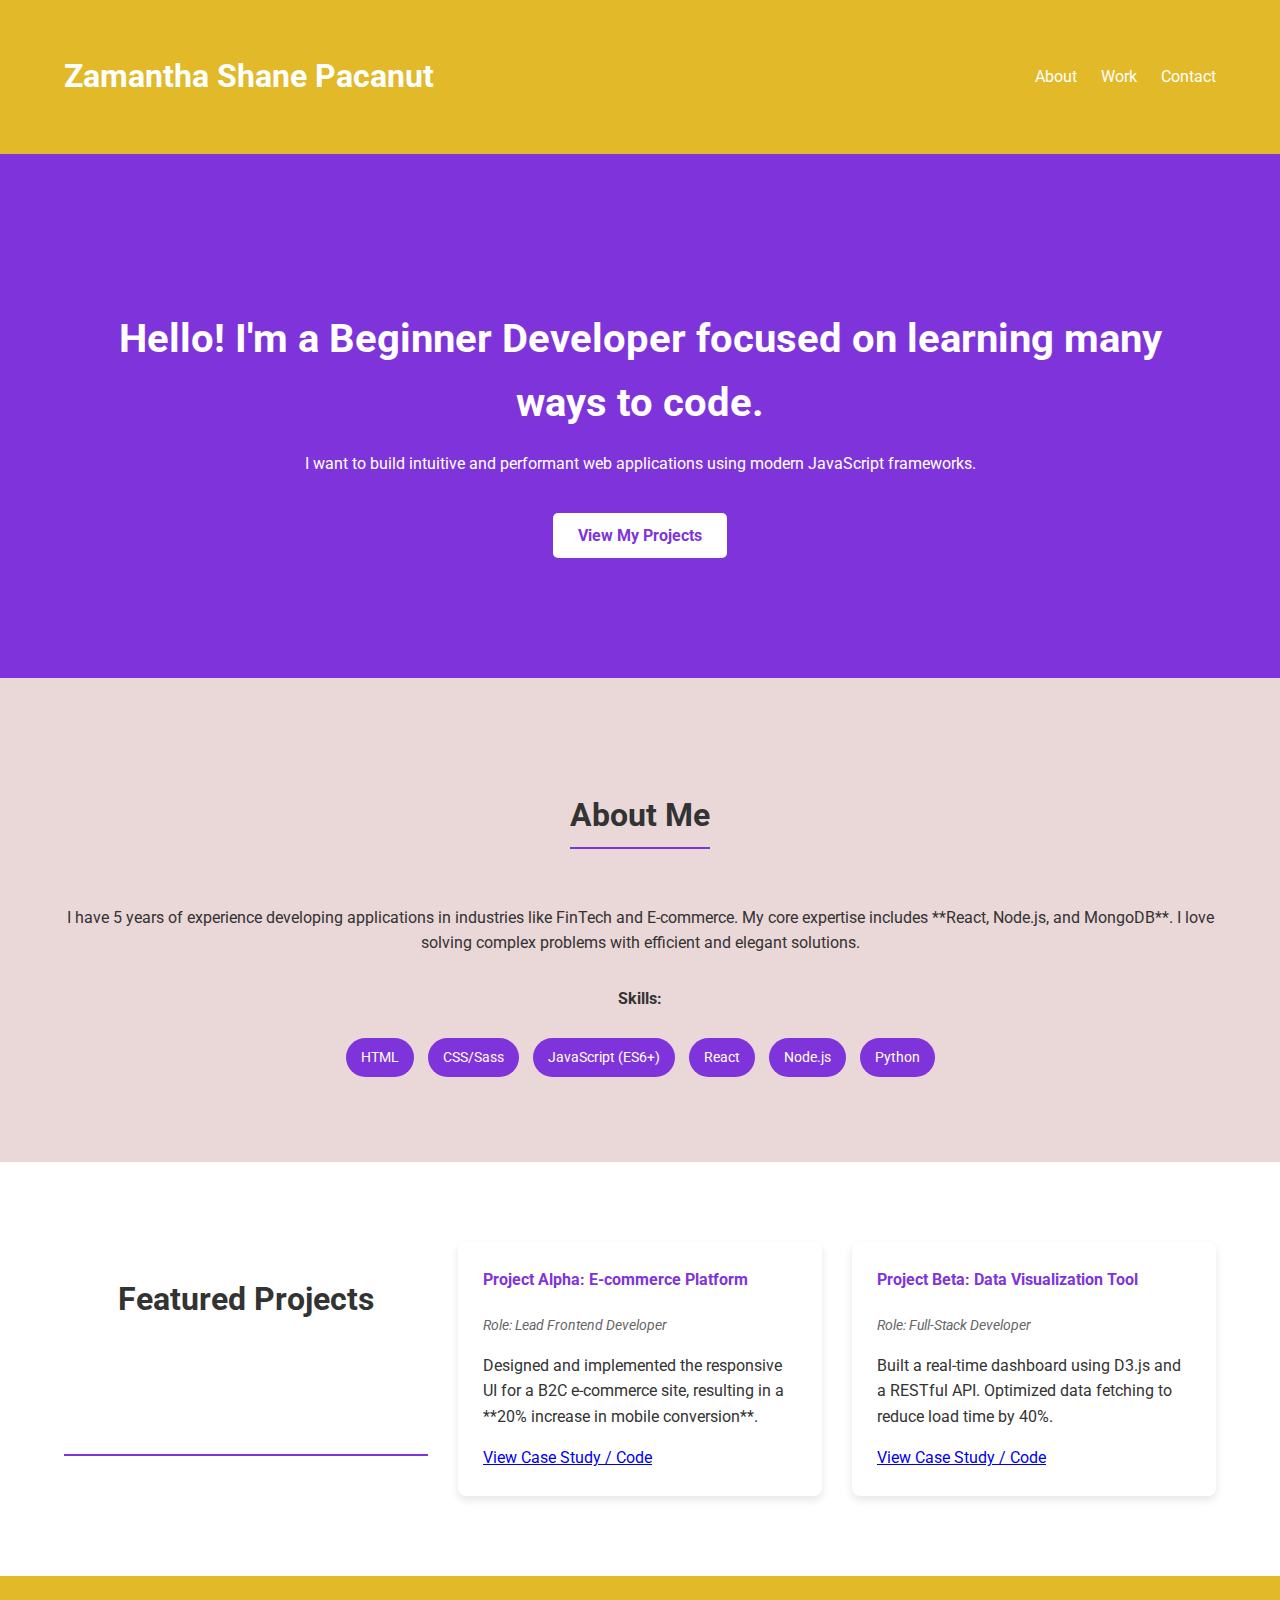
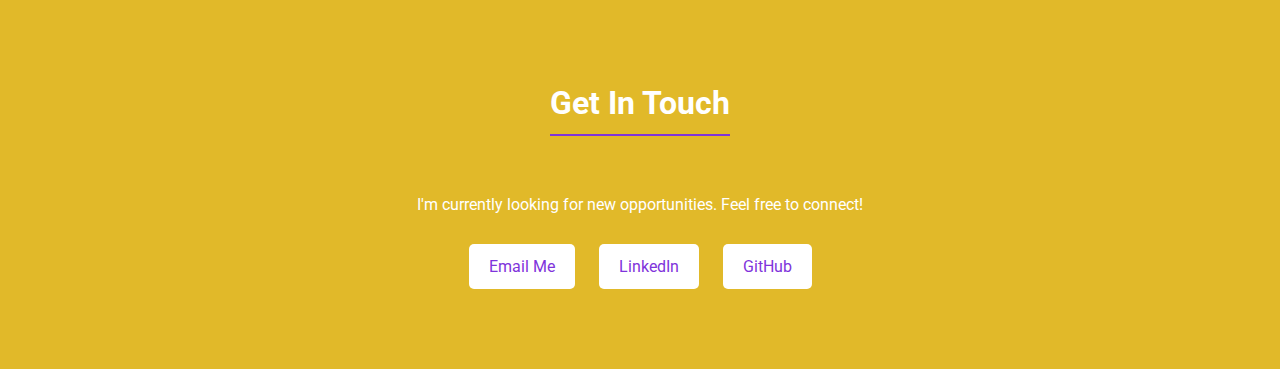
<file: index.html>
<!DOCTYPE html>
<html lang="en">
<head>
    <meta charset="UTF-8">
    <meta name="viewport" content="width=device-width, initial-scale=1.0">
    <title>Zamantha | Developer Portfolio</title>
    <link rel="stylesheet" href="design.css">
    <link href="https://fonts.googleapis.com/css2?family=Roboto:wght@400;700&display=swap" rel="stylesheet">
</head>
<body>

    <header>
        <div class="container">
            <h1>Zamantha Shane Pacanut</h1>
            <nav>
                <a href="#about">About</a>
                <a href="#work">Work</a>
                <a href="#contact">Contact</a>
            </nav>
        </div>
    </header>

    <section id="hero" class="hero">
        <div class="container">
            <h2>Hello! I'm a Beginner Developer focused on learning many ways to code.</h2>
            <p>I want to build intuitive and performant web applications using modern JavaScript frameworks.</p>
            <a href="#work" class="cta-button">View My Projects</a>
        </div>
    </section>

    <section id="about" class="about">
        <div class="container">
            <h3>About Me</h3>
            <p>I have 5 years of experience developing applications in industries like FinTech and E-commerce. My core expertise includes **React, Node.js, and MongoDB**. I love solving complex problems with efficient and elegant solutions.</p>
            <div class="skills-list">
                <h4>Skills:</h4>
                <span>HTML</span>
                <span>CSS/Sass</span>
                <span>JavaScript (ES6+)</span>
                <span>React</span>
                <span>Node.js</span>
                <span>Python</span>
            </div>
        </div>
    </section>

    <section id="work" class="work">
        <div class="container">
            <h3>Featured Projects</h3>

            <div class="project-card">
                <h4>Project Alpha: E-commerce Platform</h4>
                <p class="role">Role: Lead Frontend Developer</p>
                <p>Designed and implemented the responsive UI for a B2C e-commerce site, resulting in a **20% increase in mobile conversion**.</p>
                <a href="#" target="_blank">View Case Study / Code</a>
            </div>

            <div class="project-card">
                <h4>Project Beta: Data Visualization Tool</h4>
                <p class="role">Role: Full-Stack Developer</p>
                <p>Built a real-time dashboard using D3.js and a RESTful API. Optimized data fetching to reduce load time by 40%.</p>
                <a href="#" target="_blank">View Case Study / Code</a>
            </div>
            
            </div>
    </section>

    <footer id="contact" class="contact">
        <div class="container">
            <h3>Get In Touch</h3>
            <p>I'm currently looking for new opportunities. Feel free to connect!</p>
            <div class="contact-links">
                <a href="mailto:your.email@example.com">Email Me</a>
                <a href="https://linkedin.com/in/yourprofile" target="_blank">LinkedIn</a>
                <a href="https://github.com/yourprofile" target="_blank">GitHub</a>
            </div>
        </div>
    </footer>

</body>
</html>
</file>
<file: design.css>
/* Base Styles */
:root {
    --primary-color: #7f34db; 
    --secondary-color: #e1b929; 
    --text-color: #333;
    --light-bg: #ead7d7;
}

body {
    font-family: 'Roboto', sans-serif;
    margin: 0;
    padding: 0;
    color: var(--text-color);
    background-color: white;
    line-height: 1.6;
}

.container {
    width: 90%;
    max-width: 1200px;
    margin: 0 auto;
    padding: 20px 0;
}

/* Header & Navigation */
header {
    background: var(--secondary-color);
    color: white;
    padding: 10px 0;
}

header .container {
    display: flex;
    justify-content: space-between;
    align-items: center;
}

nav a {
    color: white;
    text-decoration: none;
    margin-left: 20px;
    font-weight: 400;
    transition: color 0.3s;
}

nav a:hover {
    color: var(--primary-color);
}

/* Hero Section */
.hero {
    background: var(--primary-color);
    color: white;
    text-align: center;
    padding: 100px 20px;
}

.hero h2 {
    font-size: 2.5em;
    margin-bottom: 10px;
}

.cta-button {
    display: inline-block;
    background: white;
    color: var(--primary-color);
    padding: 10px 25px;
    text-decoration: none;
    border-radius: 5px;
    margin-top: 20px;
    font-weight: 700;
    transition: background 0.3s;
}

.cta-button:hover {
    background: var(--light-bg);
}

/* General Section Styling */
section {
    padding: 60px 0;
}

.about, .work {
    text-align: center;
}

.about {
    background: var(--light-bg);
}

h3 {
    font-size: 2em;
    margin-bottom: 40px;
    border-bottom: 2px solid var(--primary-color);
    display: inline-block;
    padding-bottom: 5px;
}

/* Skills List */
.skills-list {
    margin-top: 30px;
}

.skills-list span {
    display: inline-block;
    background: var(--primary-color);
    color: white;
    padding: 8px 15px;
    margin: 5px;
    border-radius: 20px;
    font-size: 0.9em;
}

/* Work / Project Cards */
.work .container {
    display: grid;
    grid-template-columns: repeat(auto-fit, minmax(300px, 1fr));
    gap: 30px;
}

.project-card {
    background: white;
    padding: 25px;
    text-align: left;
    border-radius: 8px;
    box-shadow: 0 4px 8px rgba(0, 0, 0, 0.1);
    transition: transform 0.3s;
}

.project-card:hover {
    transform: translateY(-5px);
}

.project-card h4 {
    color: var(--primary-color);
    margin-top: 0;
}

.project-card .role {
    font-style: italic;
    font-size: 0.9em;
    color: #666;
    margin-bottom: 10px;
}

/* Footer / Contact */
.contact {
    background: var(--secondary-color);
    color: white;
    text-align: center;
    padding: 50px 0;
}

.contact-links a {
    color: var(--primary-color);
    background: white;
    padding: 10px 20px;
    margin: 10px;
    text-decoration: none;
    border-radius: 5px;
    display: inline-block;
    transition: background 0.3s;
}

.contact-links a:hover {
    background: var(--light-bg);
}

/* Media Queries for Responsiveness */
@media (max-width: 768px) {
    header .container {
        flex-direction: column;
        text-align: center;
    }
    
    nav {
        margin-top: 10px;
    }

    nav a {
        margin: 0 10px;
    }

    .hero {
        padding: 60px 20px;
    }
    
    .hero h2 {
        font-size: 1.8em;
    }
}
</file>
